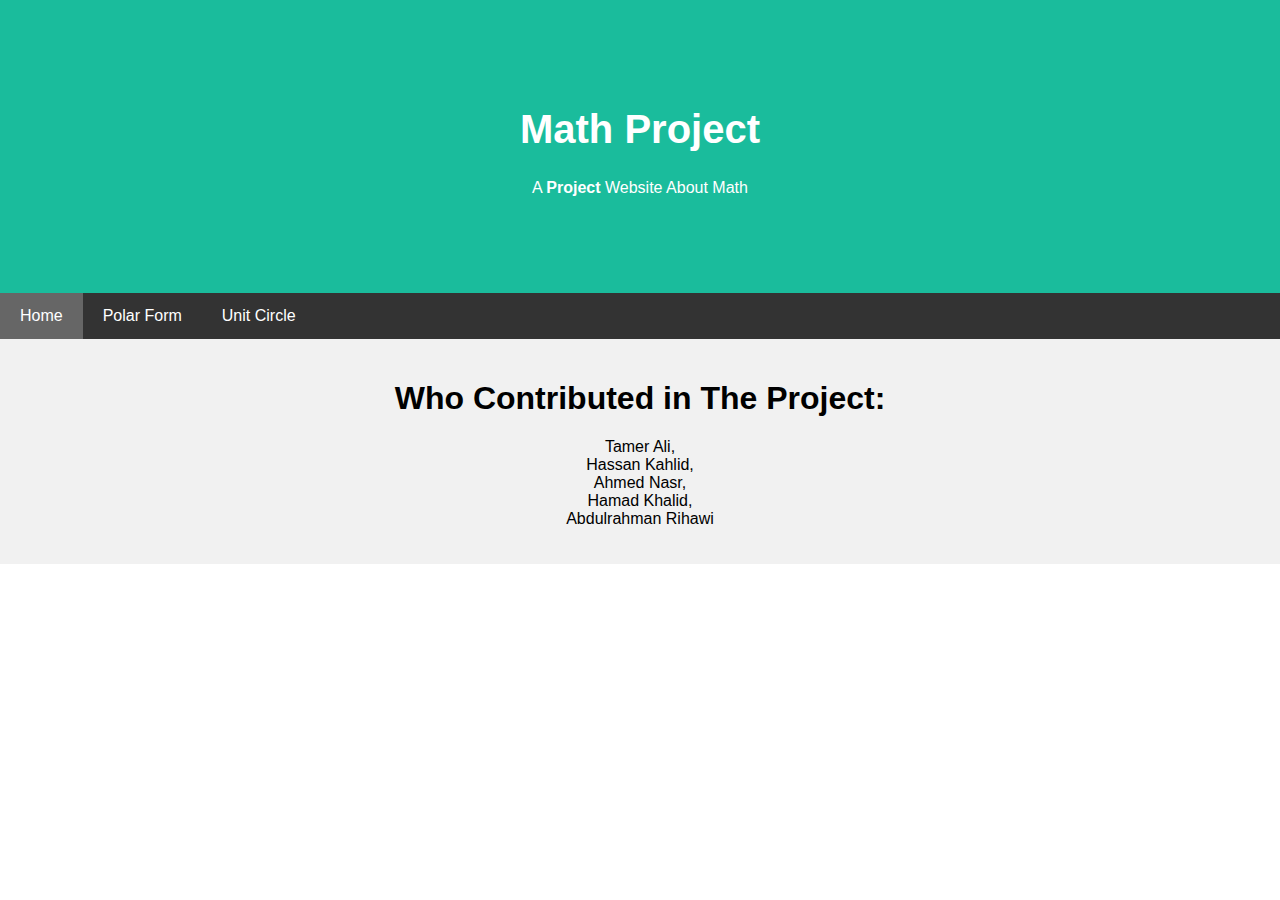
<file: index.html>
<!DOCTYPE html>
<html lang="en">
<head>
<title>Math Project</title>
<link rel="stylesheet" href="styles.css">
<meta charset="UTF-8">
<meta name="viewport" content="width=device-width, initial-scale=1">

</head>
<body>
<style>
h1 {
  text-align: center;
}
</style>
<div class="header">
  <h1>Math Project</h1>
  <p>A <b>Project</b> Website About Math</p>
</div>

<div class="navbar">
  <a href="index.html" class="active">Home</a>
  <a href="PolarForm.html">Polar Form</a>
  <a href="UnitCircle.html">Unit Circle</a>
</div>
<div class="row">
  <div class="side">
    <h1>Who Contributed in The Project: <br> </h1>
      <p style="text-align:center;">Tamer Ali, <br> Hassan Kahlid, <br> Ahmed Nasr, <br> Hamad Khalid, <br> Abdulrahman Rihawi</p>





</div>

</body>
</html>
</file>
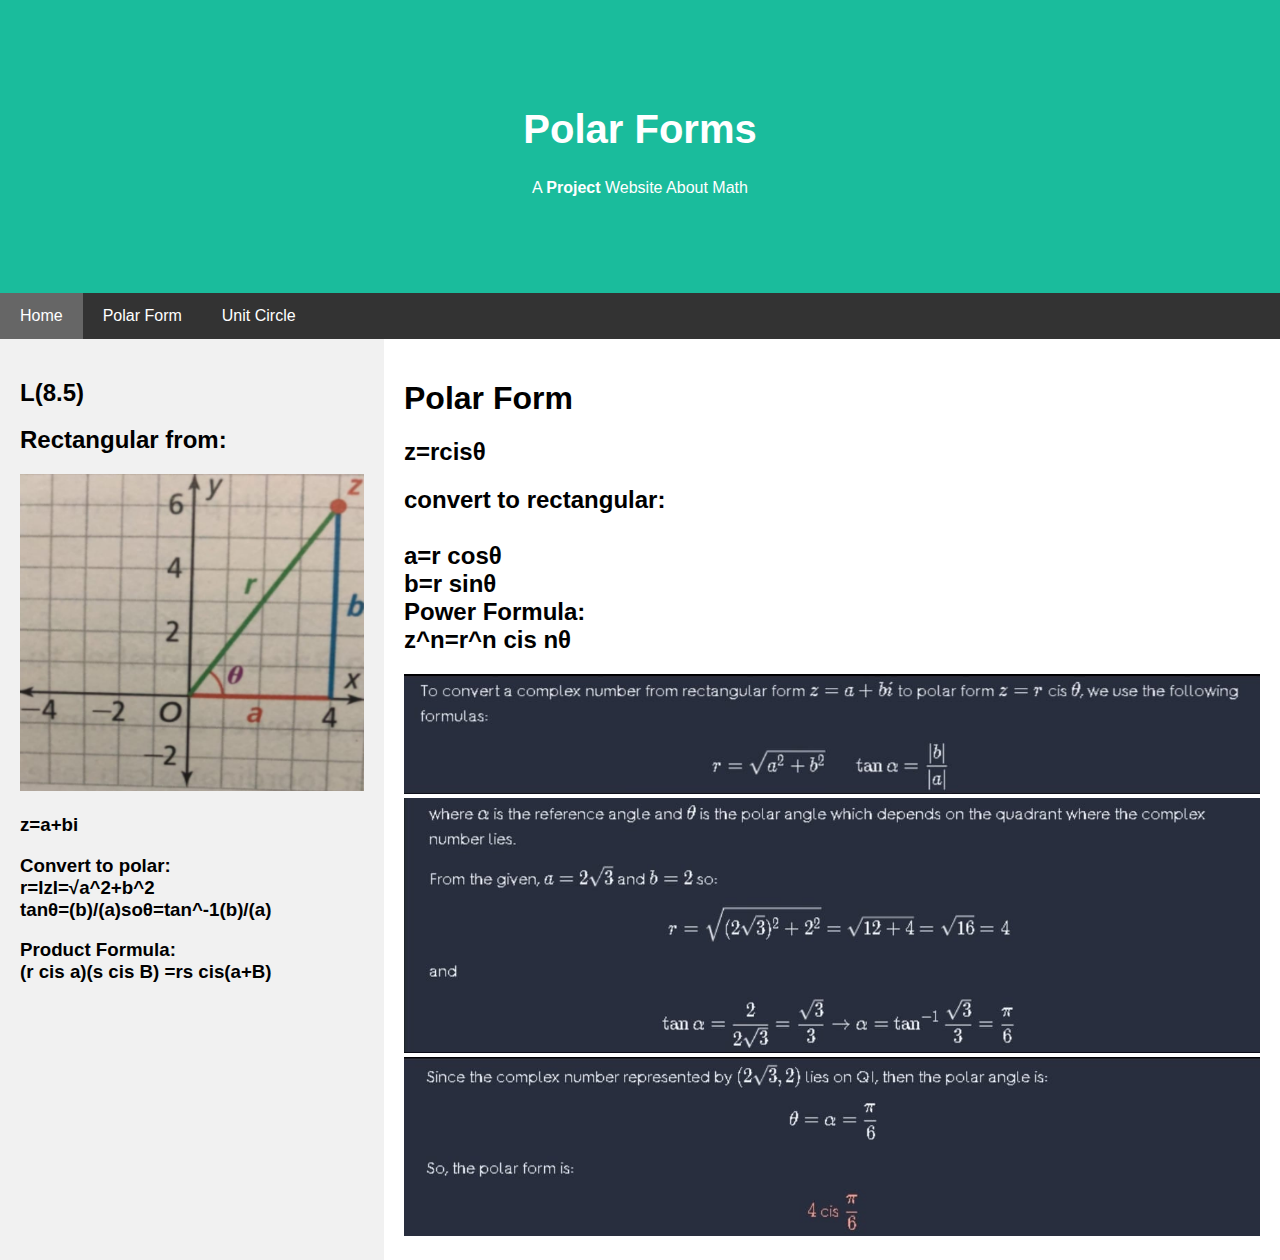
<file: PolarForm.html>
<!DOCTYPE html>
<html lang="en">
<head>
<title>Polar Forms</title>
<link rel="stylesheet" href="styles.css">
<meta charset="UTF-8">
<meta name="viewport" content="width=device-width, initial-scale=1">

</head>
<body>

<div class="header">
  <h1>Polar Forms</h1>
  <p>A <b>Project</b> Website About Math</p>
</div>

<div class="navbar">
    <a href="index.html" class="active">Home</a>
    <a href="PolarForm.html">Polar Form</a>
    <a href="UnitCircle.html">Unit Circle</a>
  </div>

  <div class="row">
    <div class="side">
      <h2>L(8.5)</h2>
      <h2>Rectangular from: </h2>
      <div class="img-with-text">
        <img src="Photos/WhatsApp Image 2021-11-06 at 11.17.02 PM.jpeg" alt="sometext" />
        <h3 ><b>z=a+bi</b></h3>
    </div>
      <h3>Convert to polar: <br> r=IzI=√a^2+b^2 <br> tanθ=(b)/(a)soθ=tan^-1(b)/(a) </h3>
      <h3>Product Formula: <br> (r cis a)(s cis B) =rs cis(a+B)</h3>
      
    </div>
  <div class="main">
    <h1>Polar Form</h1>
    <h2>z=rcisθ</h2>
    <h2> convert to rectangular: <br> <br> a=r cosθ <br> b=r sinθ <br> Power Formula: <br>  z^n=r^n cis nθ</h2>
    <div class="img-with-text">
      <img src="Photos/WhatsApp Image 2021-11-06 at 11.19.59 PM.jpeg" alt="sometext" /> <br>
      <img src="Photos/WhatsApp Image 2021-11-06 at 11.19.59 PM (1).jpeg" alt="sometext" /> <br>
      <img src="Photos/WhatsApp Image 2021-11-06 at 11.19.59 PM (2).jpeg" alt="sometext" />
</body>
</html>
</file>
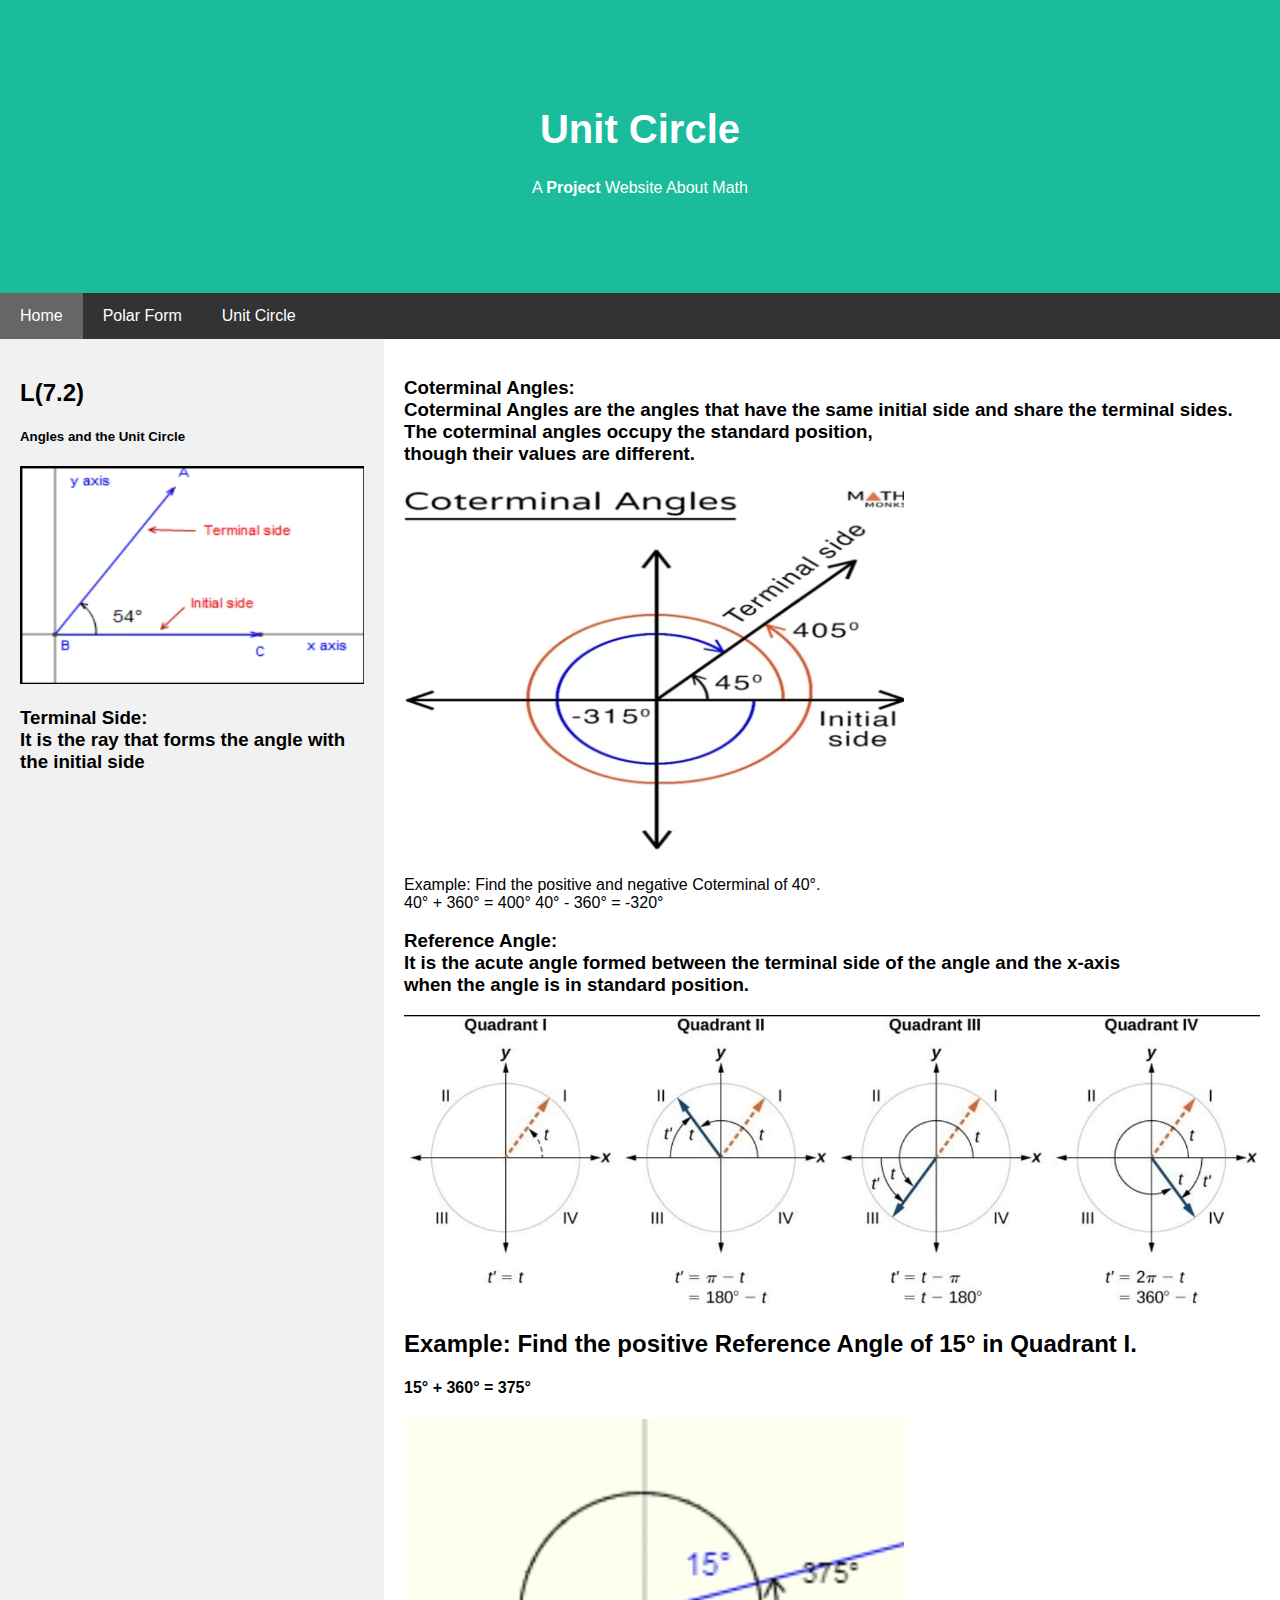
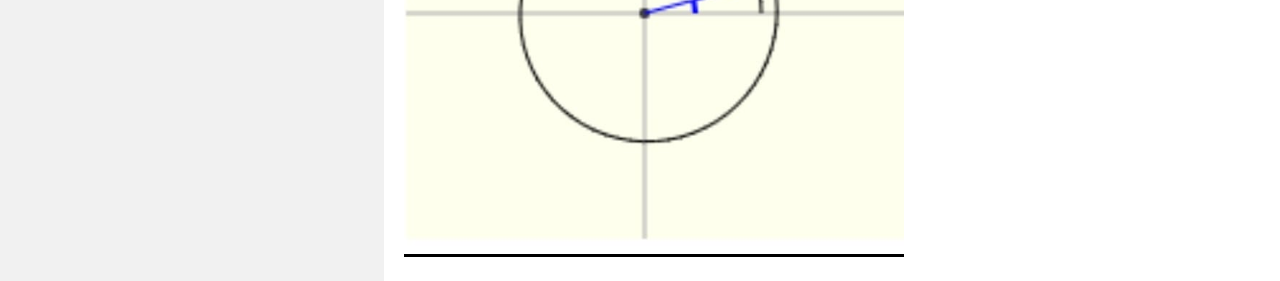
<file: UnitCircle.html>
<!DOCTYPE html>
<html lang="en">
<head>
<title>Unit Circle</title>
<link rel="stylesheet" href="styles.css">
<meta charset="UTF-8">
<meta name="viewport" content="width=device-width, initial-scale=1">

</head>
<body>

<div class="header">
  <h1>Unit Circle</h1>
  <p>A <b>Project</b> Website About Math</p>
</div>

<div class="navbar">
    <a href="index.html" class="active">Home</a>
    <a href="PolarForm.html">Polar Form</a>
    <a href="UnitCircle.html">Unit Circle</a>
  </div>

<div class="row">
  <div class="side">
    <h2>L(7.2)</h2>
    <h5>Angles and the Unit Circle</h5>
    <div class="img-with-text">
      <img src="Photos/UnitCircle(1).jpeg" alt="sometext" />
      <h3>Terminal Side: <br> It is the ray that forms the angle with the initial side</h3>
  </div>
    
  </div>
  <div class="main">
    <h3>Coterminal Angles: <br> Coterminal Angles are the angles that have the same initial side and share the terminal sides. <br> The coterminal angles occupy the standard position, <br> though their values are different.</h3>
    <div class="img-with-text">
      <img src="Photos/UnitCircle(4).jpeg" alt="sometext" width="500" height="500"/>
      <p>Example: Find the positive and negative Coterminal of 40°. <br>
        40° + 360° = 400°      40° - 360° = -320°
     </p>
  </div>
    <h3>Reference Angle: <br> It is the acute angle formed between the terminal side of the angle and the x-axis <br> when the angle is in standard position.</h3>
    <div class="img-with-text">
      <img src="Photos/UnitCircle(2).jpeg" alt="sometext" />
      <h2>Example: Find the positive Reference Angle of 15° in Quadrant I.</h2>
  </div>
    <h4>15° + 360° = 375°</h4>
    <div class="img-with-text">
      <img src="Photos/UnitCircle(3).jpeg" alt="sometext" width="500"  height="500"/>
      
  </div>

</body>
</html>
</file>
<file: styles.css>
* {
    box-sizing: border-box;
  }
  
  /* Style the body */
  body {
    font-family: Arial, Helvetica, sans-serif;
    margin: 0;
  }
  
  /* Header/logo Title */
  .header {
    padding: 80px;
    text-align: center;
    background: #1abc9c;
    color: white;
  }
  
  /* Increase the font size of the heading */
  .header h1 {
    font-size: 40px;
  }
  
  /* Sticky navbar - toggles between relative and fixed, depending on the scroll position. It is positioned relative until a given offset position is met in the viewport - then it "sticks" in place (like position:fixed). The sticky value is not supported in IE or Edge 15 and earlier versions. However, for these versions the navbar will inherit default position */
  .navbar {
    overflow: hidden;
    background-color: #333;
    position: sticky;
    position: -webkit-sticky;
    top: 0;
  }
  
  /* Style the navigation bar links */
  .navbar a {
    float: left;
    display: block;
    color: white;
    text-align: center;
    padding: 14px 20px;
    text-decoration: none;
  }
  
  
  /* Right-aligned link */
  .navbar a.right {
    float: right;
  }
  
  /* Change color on hover */
  .navbar a:hover {
    background-color: #ddd;
    color: black;
  }
  
  /* Active/current link */
  .navbar a.active {
    background-color: #666;
    color: white;
  }
  
  /* Column container */
  .row {  
    display: -ms-flexbox; /* IE10 */
    display: flex;
    -ms-flex-wrap: wrap; /* IE10 */
    flex-wrap: wrap;
  }
  
  /* Create two unequal columns that sits next to each other */
  /* Sidebar/left column */
  .side {
    -ms-flex: 30%; /* IE10 */
    flex: 30%;
    background-color: #f1f1f1;
    padding: 20px;
  }
  
  /* Main column */
  .main {   
    -ms-flex: 70%; /* IE10 */
    flex: 70%;
    background-color: white;
    padding: 20px;
  }
  
  
  /* Footer */
  .footer {
    padding: 20px;
    text-align: center;
    background: #ddd;
  }
  
  /* Responsive layout - when the screen is less than 700px wide, make the two columns stack on top of each other instead of next to each other */
  @media screen and (max-width: 700px) {
    .row {   
      flex-direction: column;
    }
  }
  
  /* Responsive layout - when the screen is less than 400px wide, make the navigation links stack on top of each other instead of next to each other */
  @media screen and (max-width: 400px) {
    .navbar a {
      float: none;
      width: 100%;
    }
  }
  img {
    max-width: 100%;
    height: auto;
  }
</file>
